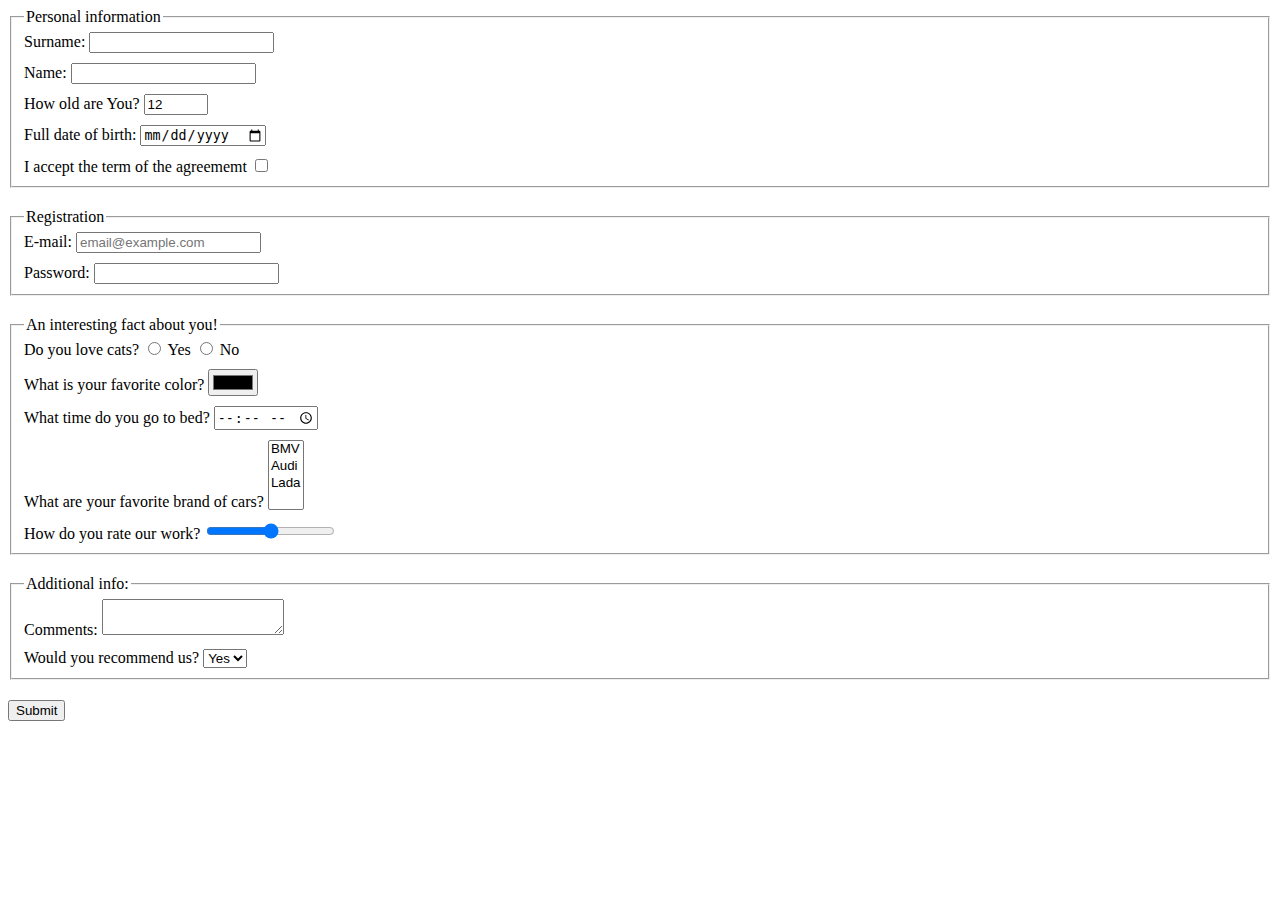
<file: index.html>
<!doctype html><html lang="en"><head><meta charset="UTF-8"><meta name="viewport" content="width=device-width, user-scalable=no, initial-scale=1.0, maximum-scale=1.0, minimum-scale=1.0"><meta http-equiv="X-UA-Compatible" content="ie=edge"><title>HTML Form</title><link rel="stylesheet" href="style.8cbb7cea.css"></head><body> <form action="index.html" method="post"> <fieldset class="groups"> <legend> Personal information </legend> <label class="block" for="surname">Surname: <input type="text" id="surname" name="Surname" autocomplete="off" required> </label> <label class="block" for="name">Name: <input type="text" id="name" name="Name" autocomplete="off" required> </label> <label class="block" for="age">How old are You? <input type="number" id="age" name="Age" min="1" max="100" value="12"> </label> <label class="block" for="birth">Full date of birth: <input type="date" id="birth" name="bithday" required> </label> <label class="block" for="accept-agree">I accept the term of the agreememt <input type="checkbox" id="accept-agree" name="accept-agree" required> </label> </fieldset> <fieldset class="groups"> <legend>Registration</legend> <label class="block" for="email">E-mail: <input type="email" id="email" name="email" placeholder="email@example.com" required autocomplete="off"> </label> <label class="block" for="password">Password: <input type="password" id="password" name="password" required> </label> </fieldset> <fieldset class="groups"> <legend>An interesting fact about you!</legend> <label class="block"> Do you love cats? <input type="radio" id="love-cat-tru" name="love-cat" value="true"> <label for="love-cat-tru">Yes</label> <input type="radio" id="love-cat-false" name="love-cat" value="false"> <label for="love-cat-false">No</label> </label> <label class="block" for="color"> What is your favorite color? <input type="color" id="color" name="color" value="#000"> </label> <label class="block" for="time"> What time do you go to bed? <input type="time" name="time" id="time"> </label> <label class="block" for="care"> What are your favorite brand of cars? <select name="care" id="care" multiple> <option value="audi">BMV</option> <option value="bmv">Audi</option> <option value="lada">Lada</option> </select> </label> <label class="block" for="rate"> How do you rate our work? <input type="range" name="rate" id="rate" min="1" max="5"> </label> </fieldset> <fieldset class="groups"> <legend>Additional info:</legend> <label class="block" for="comments"> Comments: <textarea name="comments" id="comments" autocomplete="off"></textarea> </label> <label class="block" for="rec"> Would you recommend us? <select name="recommend" id="rec"> <option value="Yes">Yes</option> <option value="No">No</option> </select> </label> </fieldset> <input type="submit" value="Submit"> </form> <script type="text/javascript" src="main.e97352c4.js"></script> </body></html>
</file>
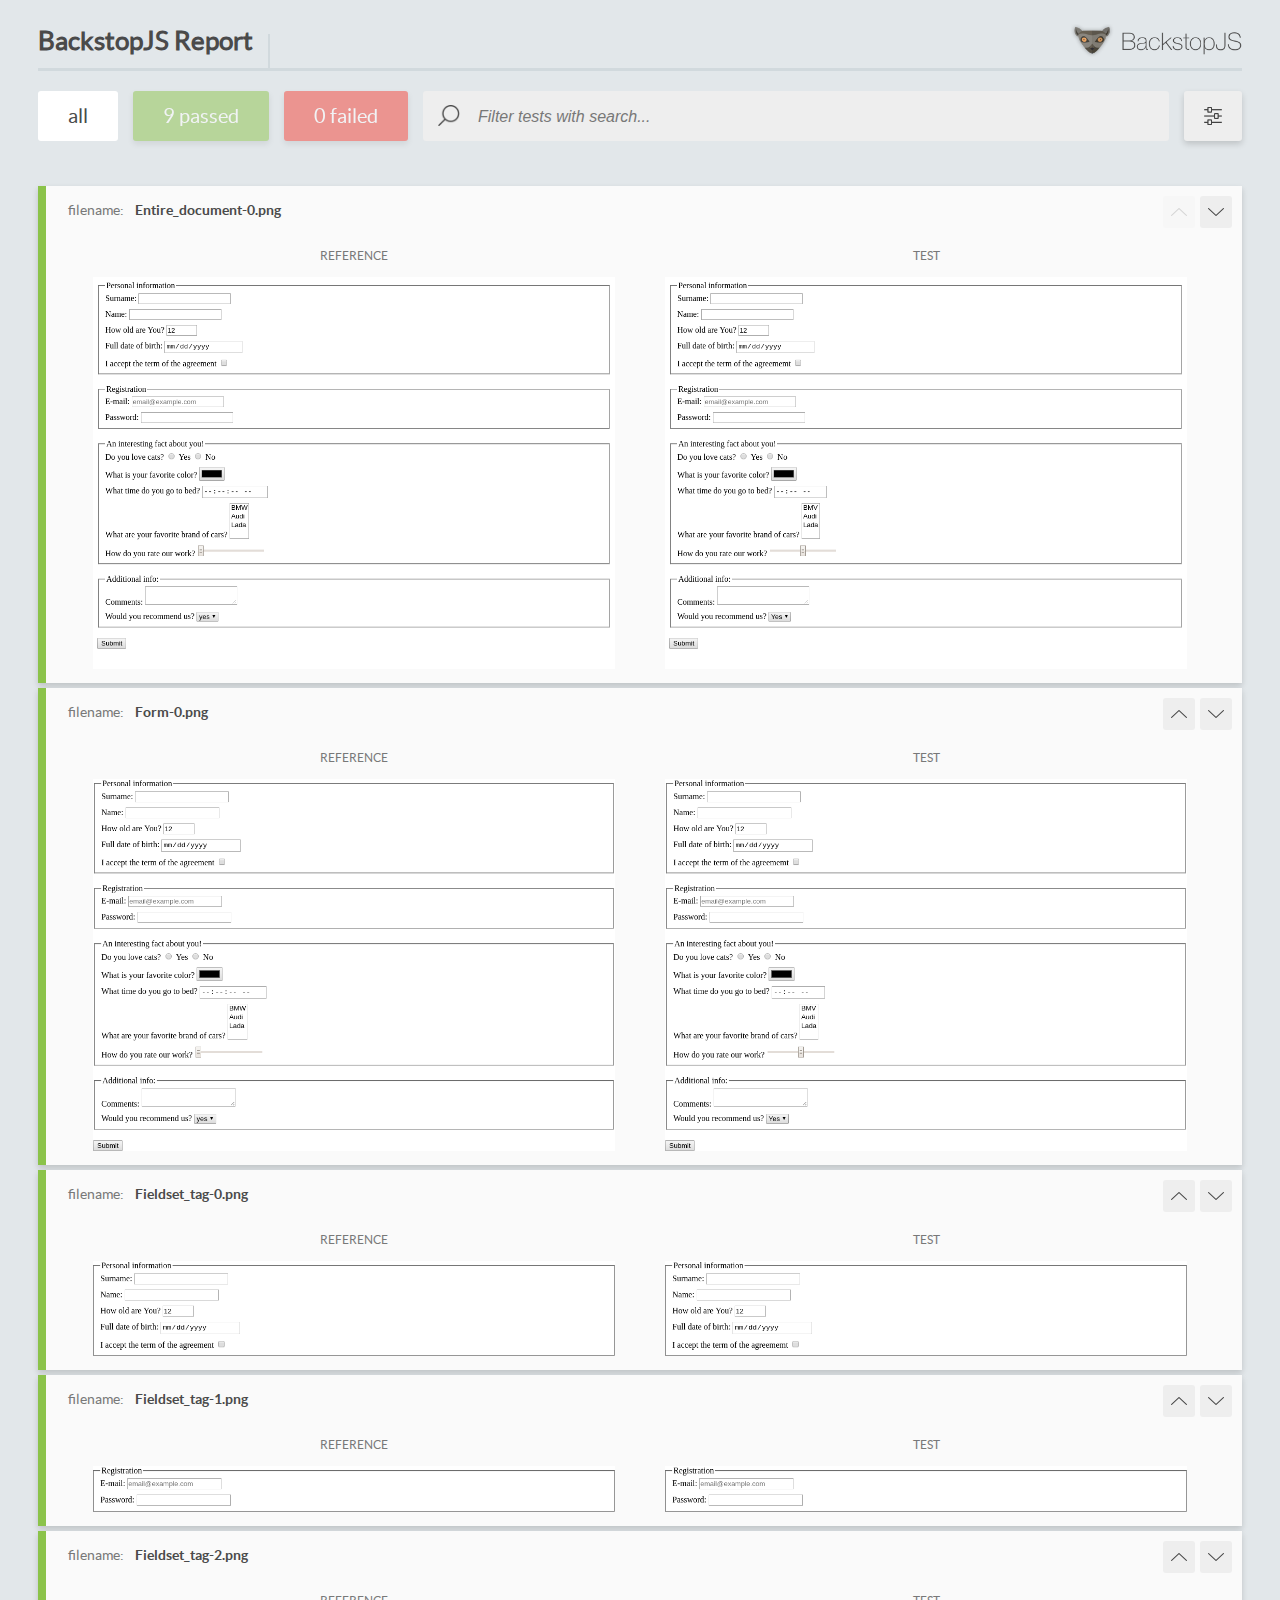
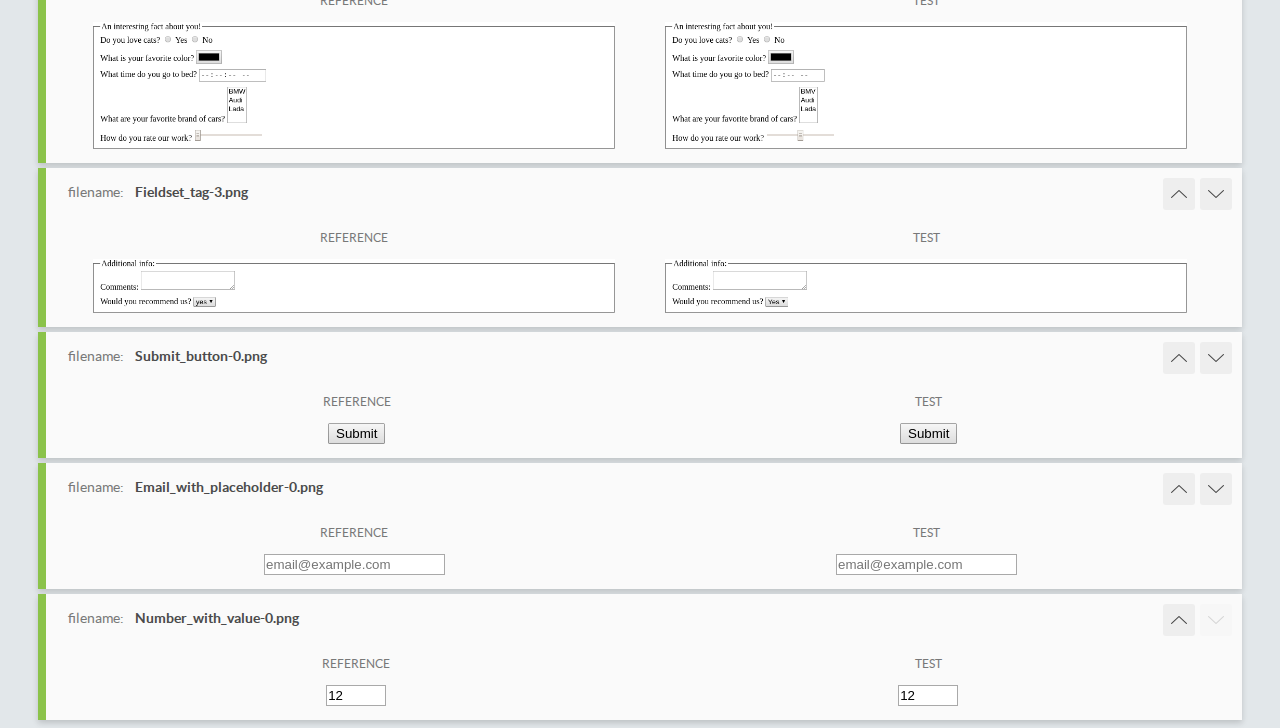
<file: report/html_report/index.html>
<!DOCTYPE html>
<html>
  <head>
    <meta charset="utf-8">
    <title>BackstopJS Report</title>

    <style>
      @font-face {
          font-family: 'latoregular';
          src: url('./assets/fonts/lato-regular-webfont.woff2') format('woff2'),
              url('./assets/fonts/lato-regular-webfont.woff') format('woff');
          font-weight: 400;
          font-style: normal;
      }
      @font-face {
          font-family: 'latobold';
          src: url('./assets/fonts/lato-bold-webfont.woff2') format('woff2'),
              url('./assets/fonts/lato-bold-webfont.woff') format('woff');
          font-weight: 700;
          font-style: normal;
      }

      .ReactModal__Body--open {
          overflow: hidden;
      }
      .ReactModal__Body--open .header {
        display: none;
      }

    </style>
  </head>
  <body style="background-color: #E2E7EA">
    <div id="root">

    </div>
    <script type="text/javascript">
      function report (report) { // eslint-disable-line no-unused-vars
        window.tests = report;
      }
    </script>
    <script type="text/javascript" src="config.js"></script>
    <script type="text/javascript" src="index_bundle.js"></script>
  </body>
</html>
</file>
<file: style.8cbb7cea.css>
.block{display:block}.block:not(:last-child){margin-bottom:10px}.groups{margin-bottom:20px}
/*# sourceMappingURL=style.8cbb7cea.css.map */
</file>
